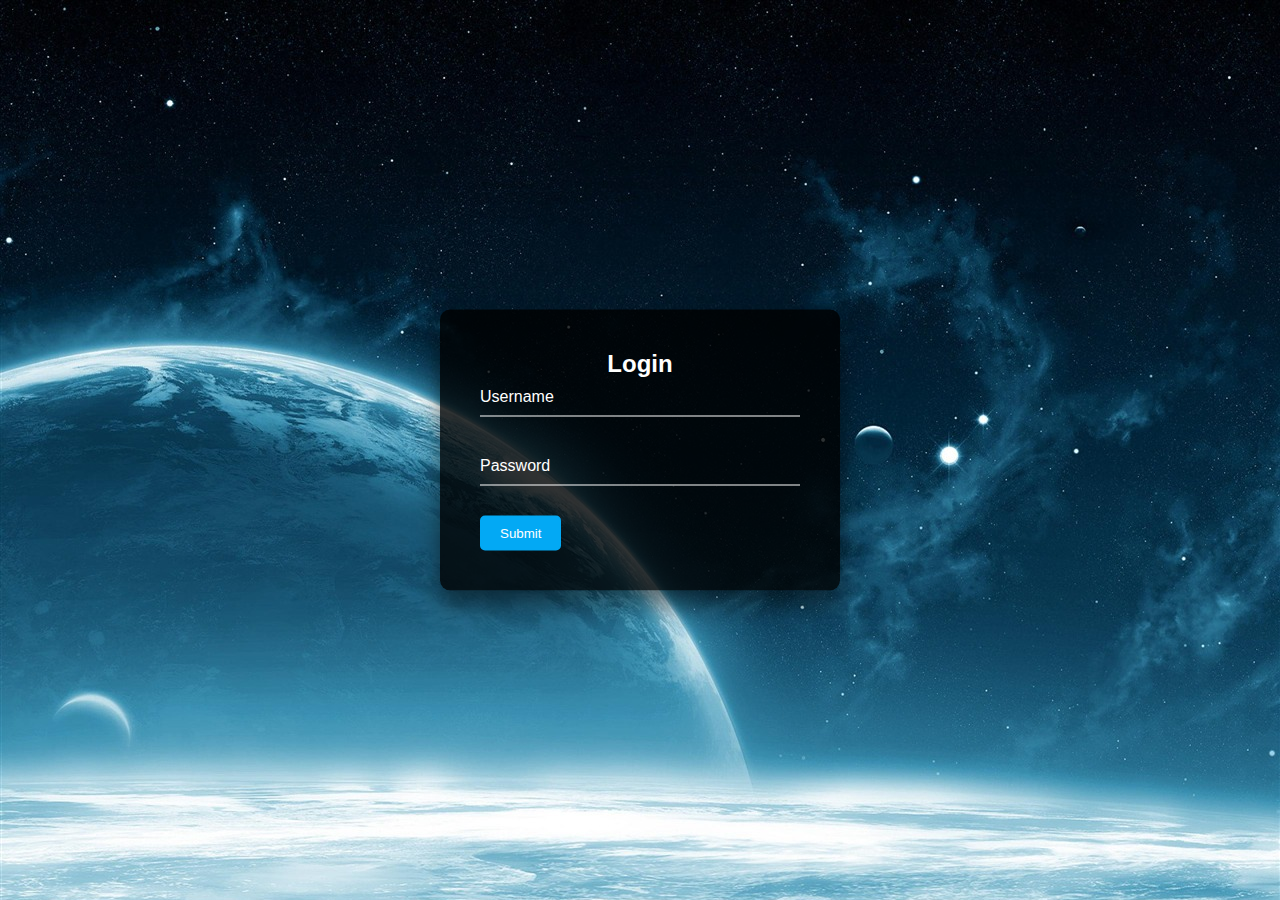
<file: login_ui/index.html>
<!DOCTYPE html>
<html>
	<head>
		<meta charset="utf-8">
		<title>Input Form UI Design</title><!-- 网站的名称 -->
		<link rel="stylesheet" href="css/index.css">
	</head>
	<body>
		<div class="box">
			<h2>Login</h2>
			<form>
				<div class="inputBox">
					<input type="text" name="" required=""><!-- 出现一个输入框，可输入文字 -->
					<label>Username</label><!-- 在输入框旁边出现文字Username -->
				</div>
				<div class="inputBox">
					<input type="password" name="" required=""><!-- 要把类型写成passwo，否则输入时不会隐藏内容 -->
					<label>Password</label>
				</div>
				<input type="Submit" name="" value="Submit"> <!-- 出现submit按钮 -->
			</form>
		</div>
	</body>
</html>
</file>
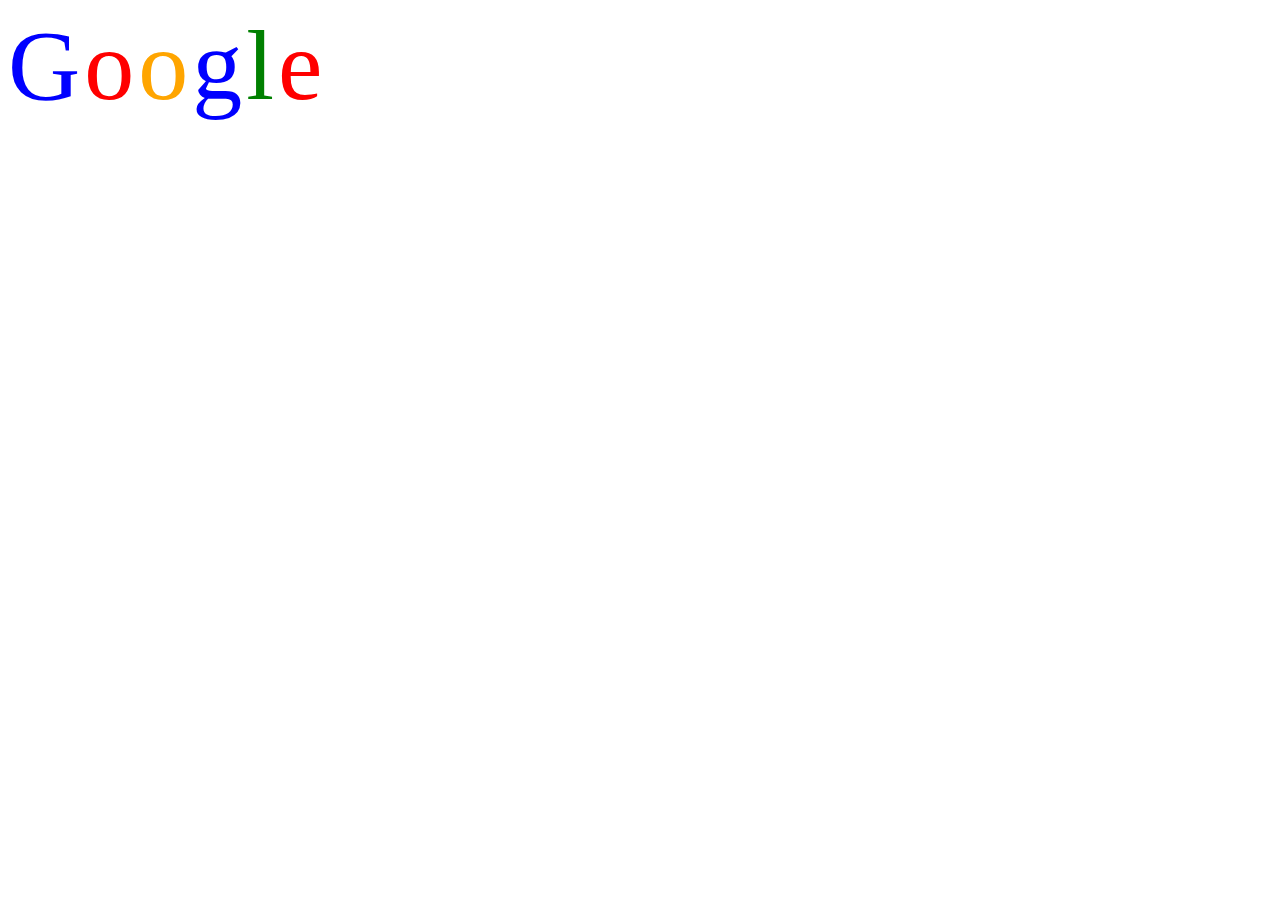
<file: css_primary/Google字体案例.html>
<!-- Google字体案例 -->
<!DOCTYPE html>
<html lang="en">
<head>
	<meta charset="UTF-8">
	<title>Google字体案例</title>
	<style type="text/css">
		.blue{
			font-size: 100px;
			color: blue;
		}
		.red{
			font-size: 100px;
			color: red;
		}
		.orange{
			font-size: 100px;
			color: orange;
		}
		.green{
			font-size: 100px;
			color: green;
		}
	</style>
</head>
<body>
	<span class="blue">G</span>
	<span class="red">o</span>
	<span class="orange">o</span>
	<span class="blue">g</span>
	<span class="green">l</span>
	<span class="red">e</span>



</body>
</html>
</file>
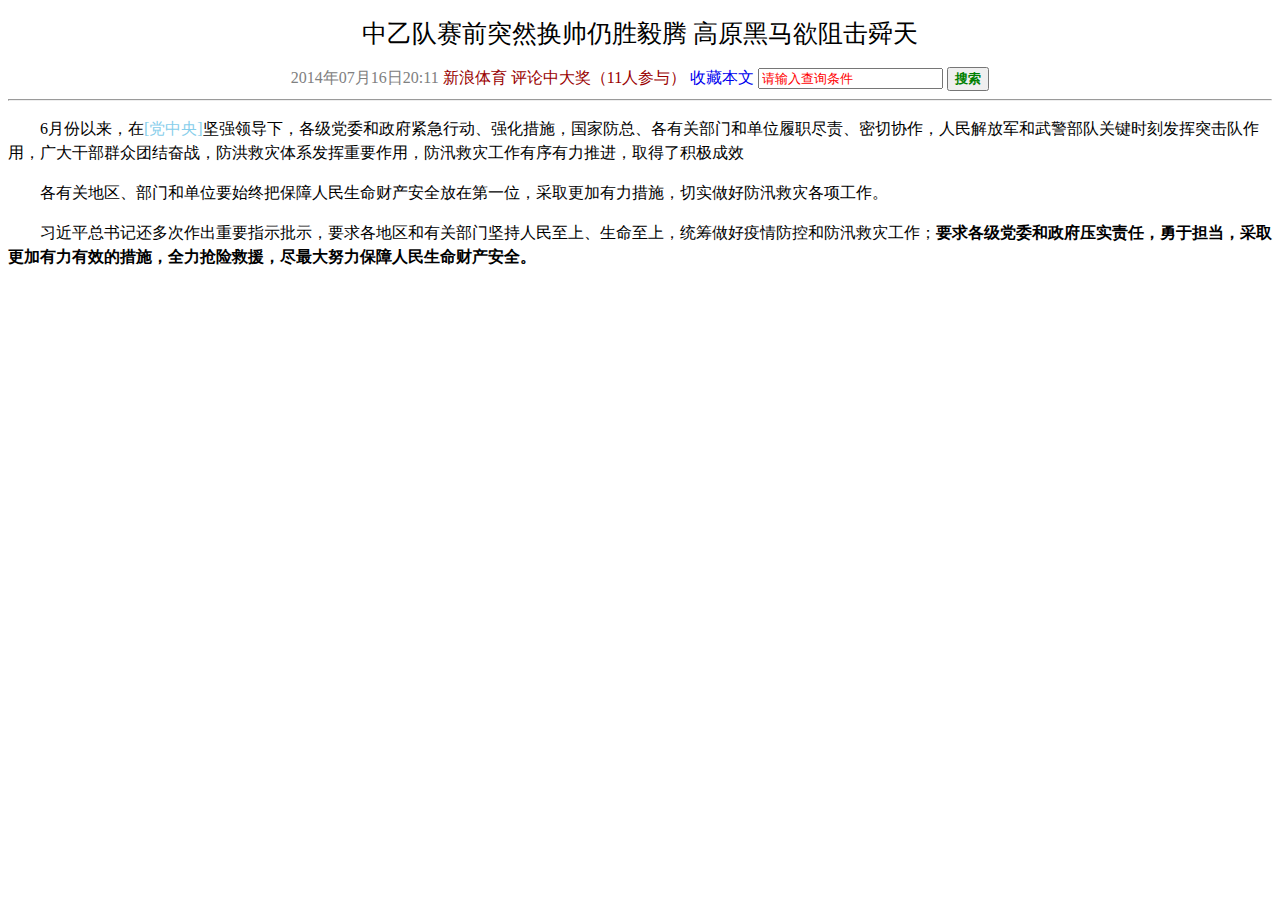
<file: css_primary/体育页面案例.html>
<!DOCTYPE html>
<html lang="en">
<head>
	<meta charset="UTF-8">
	<title>体育页面案例</title>
	<style type="text/css">
		body{
			font-size: 16px;
		}
		.title{
			font-size: 25px;
			font-weight: 400;
		}
		em{
			font-style: normal;
			color: skyblue;
		}
		.gray{
			color:gray;
		}
		.people{
			color:#990000;
		}
		.search{
			color:red;
		}
		.btn{
			color:green;
			font-weight: 700;
		}
		/*文本水平居中对齐*/
		.tac{
			text-align: center;
		}
		p{
			/*行距*/
			line-height: 24px;
			/*首行缩进*/
			text-indent: 2em;
		}
		a{
			/*取消下划线*/
			text-decoration: none;
		}
	</style>
</head>
<body>
	<h1 class="title tac">中乙队赛前突然换帅仍胜毅腾 高原黑马欲阻击舜天</h1>
	<div class="tac">
		<span class="gray">2014年07月16日20:11</span> 
		<span class="people">新浪体育 评论中大奖（11人参与）</span> 
		<a href="#">收藏本文</a>
		<input type="text" value="请输入查询条件" class="search">
		<input type="button" value="搜索" class="btn">
	</div>
	<hr>
	<p>
		6月份以来，在<em>[党中央]</em>坚强领导下，各级党委和政府紧急行动、强化措施，国家防总、各有关部门和单位履职尽责、密切协作，人民解放军和武警部队关键时刻发挥突击队作用，广大干部群众团结奋战，防洪救灾体系发挥重要作用，防汛救灾工作有序有力推进，取得了积极成效	
	</p>

	<p>
		各有关地区、部门和单位要始终把保障人民生命财产安全放在第一位，采取更加有力措施，切实做好防汛救灾各项工作。
	</p>

	<p>
		习近平总书记还多次作出重要指示批示，要求各地区和有关部门坚持人民至上、生命至上，统筹做好疫情防控和防汛救灾工作；<strong>要求各级党委和政府压实责任，勇于担当，采取更加有力有效的措施，全力抢险救援，尽最大努力保障人民生命财产安全。</strong>
	</p>
</body>
</html>
</file>
<file: login_ui/css/index.css>
body
{
	margin:0;
	padding: 0;
	font-family: sans-serif;
	background: url(../img/bk.jpg);/* 导入背景图 */
	background-size: cover;
}
/* 编辑box的样式 */
.box
{
	position:absolute;
	top:50%;/*整个输入框以及文字部分的高度在界面的50%*/
	left:50%;
	transform:translate(-50%,-50%);/* 什么作用?? */
	width:400px;
	padding:40px;
	background:rgba(0,0,0,.8);/* 出现黑色的背景框 */
	box-sizing: border-box;
	box-shadow: 0 15px 25px rgba(0,0,0,.5);/*出现阴影*/
	border-radius: 10px; /*背景框的边角编程圆弧形*/
}
/* 编辑h2即Login字样的样式 */
.box h2{
	margin:0;
	padding:0;
	color:#fff;/* 修改了Login文本的颜色为白色 */
	text-align: center;/* Login字样位于中央 */	
}
/* 编辑inputBox的样式,即password框 */
.box .inputBox{
	position: relative;
}
/* input是输入框,passwor和username是label,此处是编辑输入框样式 */
.box .inputBox input{
	width:100%; /* 输入框的宽度为与整个盒子的长度一样,为100% */
	padding:10px 0; /* 输入框的宽度 */
	font-size: 16px;
	color:#fff;
	letter-spacing: 1px;
	margin-bottom:30px ;/* 字与上面的框之间的距离为10px */
	border:none; /* 输入框没有边界线 */
	border-bottom:1px solid #fff; /*输入框有底部的一条线*/
	outline:none;
	background: transparent;/* 设置输入框内部为透明 */		
} 
.box .inputBox label{
	position:absolute;
	top:0;
	left:0;
	padding: 10px 0;
	font-size: 16px;
	color: #fff;
	pointer-events:none;
	transition: .5s;/* 设置延时时间，点击的时候，文本向上浮动*/
}
.box .inputBox input:focus~label,
.box .inputBox input:valid~label 
{
	top:-23px;
	left:0;
	color:#03a9f4;
	font-size: 12px;
}

.box input[type="Submit"]
{
	background:transparent;
	border:none;
	outline:none;
	color:#fff;
	background:#03a9f4;
	padding: 10px 20px;
	cursor: pointer;
	border-radius:5px ;
}
</file>
